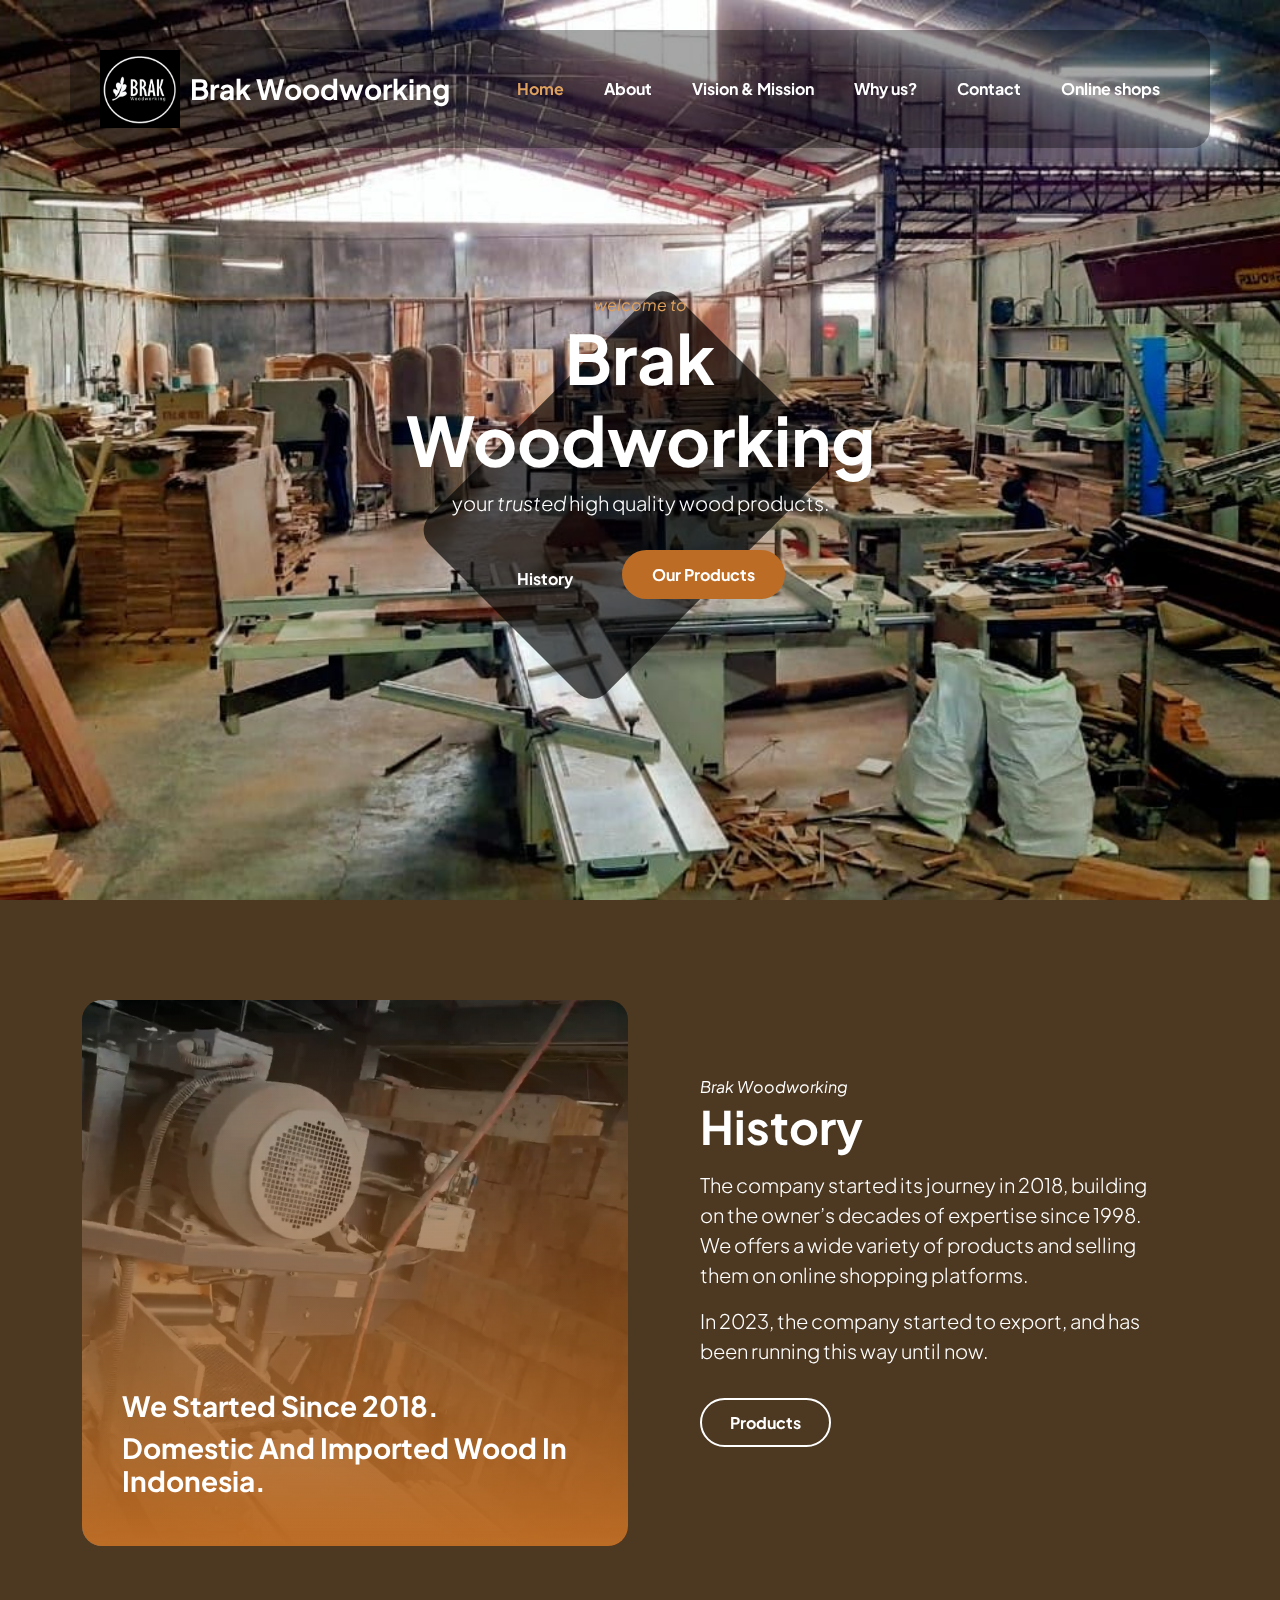
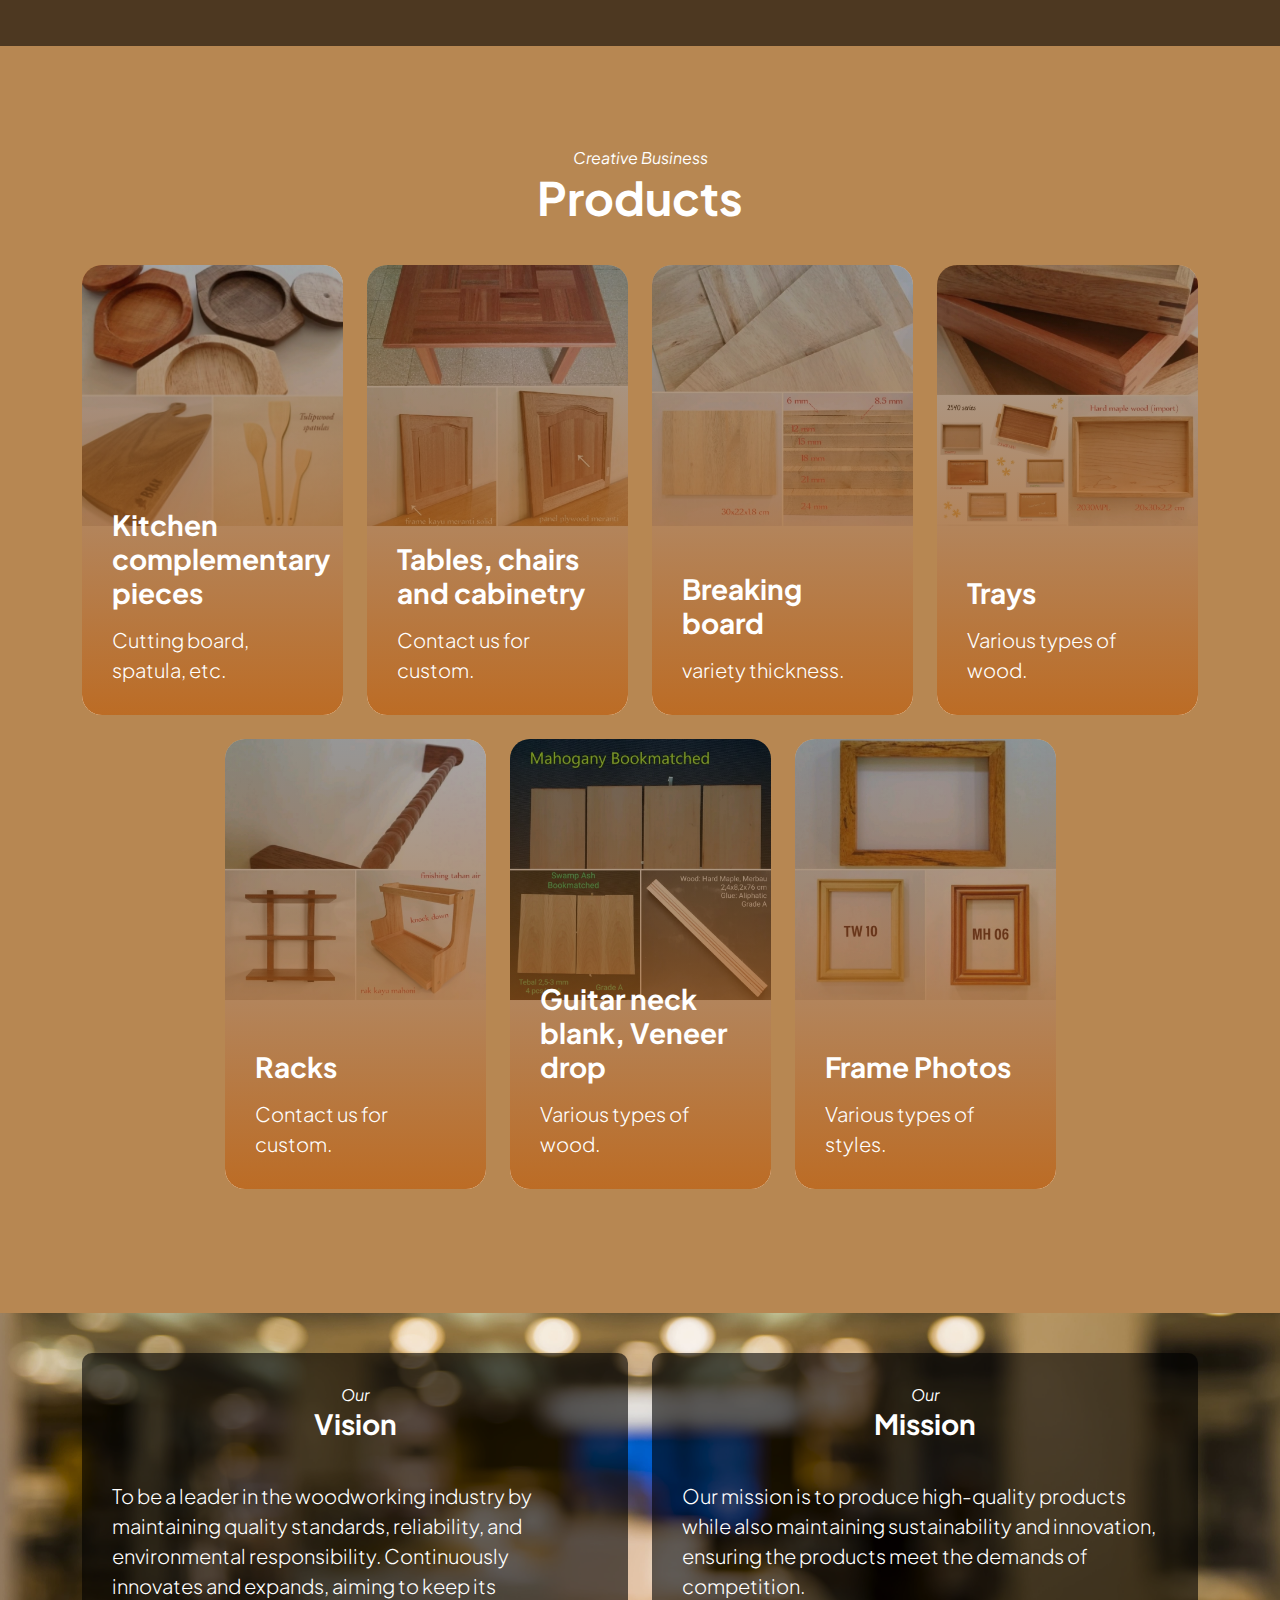
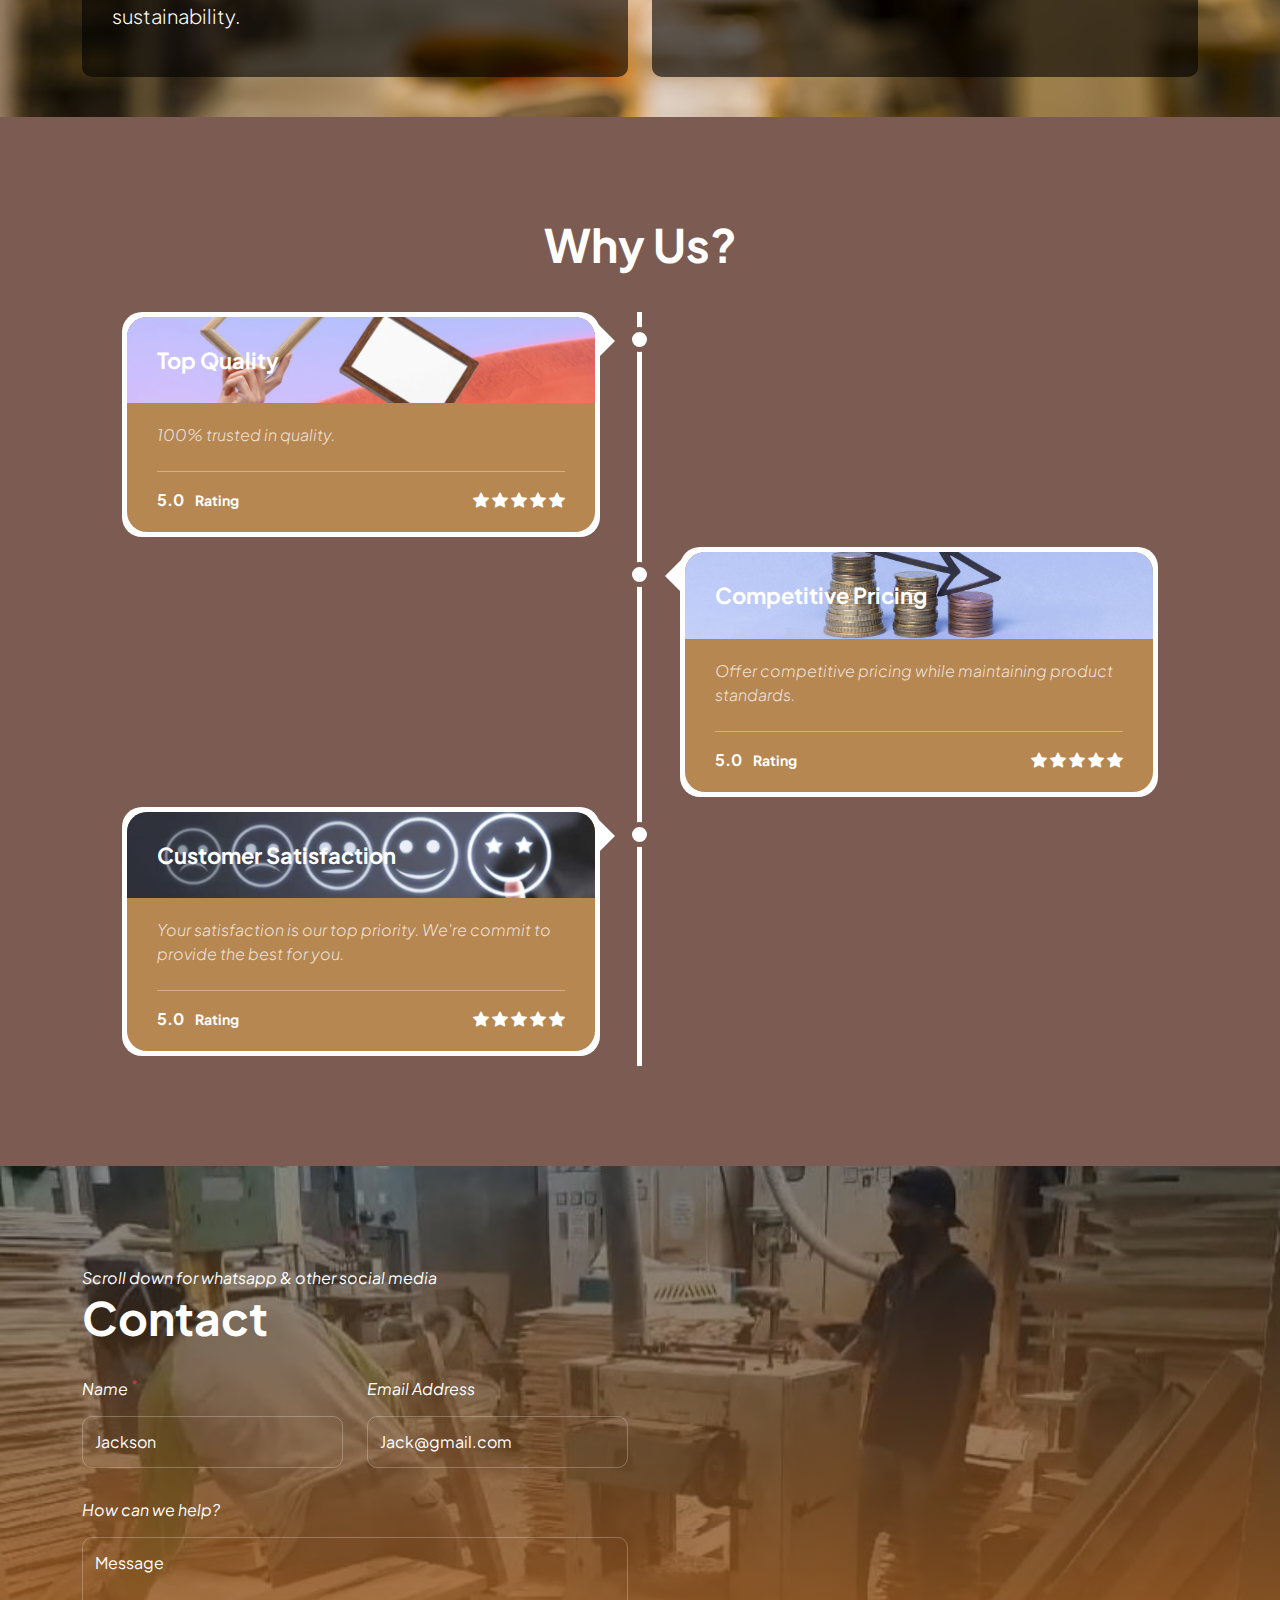
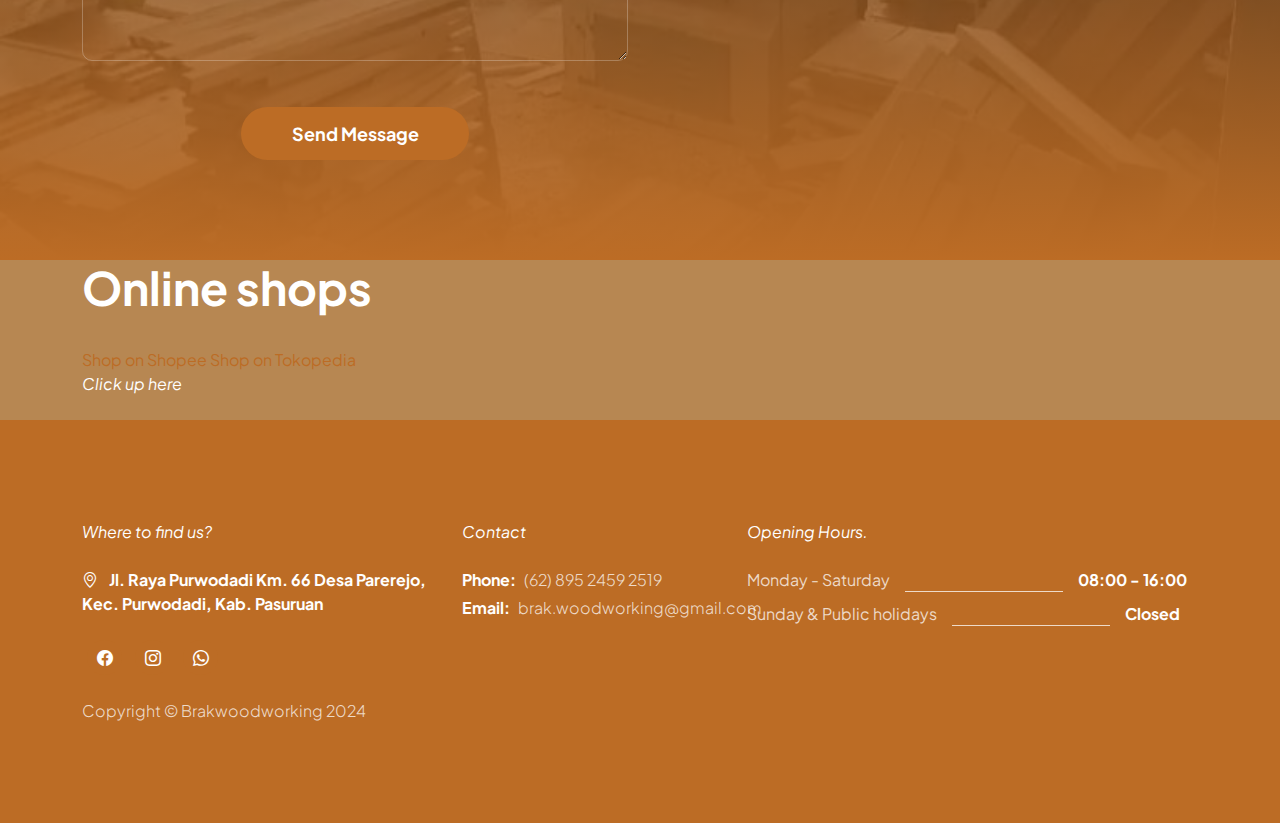
<file: index.html>
<!doctype html>
<html lang="en">
    <head>
        <meta charset="utf-8">
        <meta name="viewport" content="width=device-width, initial-scale=1">

        <meta name="description" content="">
        <meta name="author" content="">

        <title>Brak Woodworking</title>
        <link rel="icon" href="images/brak profile.png" type="image/png">

        <!-- CSS FILES -->                
        <link rel="preconnect" href="https://fonts.googleapis.com">
        
        <link rel="preconnect" href="https://fonts.gstatic.com" crossorigin>

        <link href="https://fonts.googleapis.com/css2?family=Plus+Jakarta+Sans:ital,wght@0,200;0,400;0,600;0,700;1,200;1,700&display=swap" rel="stylesheet">
            
        <link href="css/bootstrap.min.css" rel="stylesheet">

        <link href="css/bootstrap-icons.css" rel="stylesheet">

        <link href="css/vegas.min.css" rel="stylesheet">

        <link href="css/tooplate-barista.css" rel="stylesheet">

        
        
<!--

Tooplate 2137 Barista Cafe

https://www.tooplate.com/view/2137-barista-cafe

Bootstrap 5 HTML CSS Template

-->
    </head>
    
    <body>
                
            <main>
                <nav class="navbar navbar-expand-lg">                
                    <div class="container">
                        <a class="navbar-brand d-flex align-items-center" href="index.html">
                            <img src="images/brak profile.png" alt="Brak Woodworking Logo" style="max-width: 80px; height: auto; margin-right: 10px;">
                            Brak Woodworking
                        </a>
                    
        
                        <button class="navbar-toggler" type="button" data-bs-toggle="collapse" data-bs-target="#navbarNav" aria-controls="navbarNav" aria-expanded="false" aria-label="Toggle navigation">
                            <span class="navbar-toggler-icon"></span>
                        </button>
        
                        <div class="collapse navbar-collapse" id="navbarNav">
                            <ul class="navbar-nav ms-lg-auto">
                                <li class="nav-item">
                                    <a class="nav-link click-scroll" href="#section_1">Home</a>
                                </li>
        
                                <li class="nav-item">
                                    <a class="nav-link click-scroll" href="#section_2">About</a>
                                </li>

                                <li class="nav-item">
                                    <a class="nav-link click-scroll" href="#section_3">Vision & Mission</a>
                                </li>

                                <li class="nav-item">
                                    <a class="nav-link click-scroll" href="#section_4">Why us?</a>
                                </li>

                                <li class="nav-item">
                                    <a class="nav-link click-scroll" href="#section_5">Contact</a>
                                </li>

                                <li class="nav-item">
                                    <a class="nav-link click-scroll" href="#section_6">Online shops</a>
                                </li>
                            </ul>

                           
                        </div>
                    </div>
                </nav>


                <section class="hero-section d-flex justify-content-center align-items-center" id="section_1">

                    <div class="container">
                        <div class="row align-items-center">

                            <div class="col-lg-6 col-12 mx-auto">
                                <em class="small-text">welcome to</em>
                                
                                <h1>Brak Woodworking</h1>

                                <p class="text-white mb-4 pb-lg-2">
                                    your <em>trusted</em> high quality wood products.
                                </p>

                                <a class="btn custom-btn custom-border-btn smoothscroll me-3" href="#section_2">
                                    History
                                </a>

                                <a class="btn custom-btn smoothscroll me-2 mb-2" href="#section_3"><strong>Our Products</strong></a>
                            </div>

                        </div>
                    </div>

                    <div class="hero-slides"></div>
                </section>


                <section class="about-section section-padding" id="section_2">
                    <div class="section-overlay"></div>
                    <div class="container">
                        <div class="row align-items-center">

                            <div class="col-lg-6 col-12">
                                <div class="ratio ratio-1x1">
                                    <video autoplay="" loop="" muted="" class="custom-video" poster="">
                                        <source src="videos/history comp.mp4" type="video/mp4">

                                        Your browser does not support the video tag.
                                    </video>

                                    <div class="about-video-info d-flex flex-column">
                                        <h4 class="mt-auto">We Started Since 2018.</h4>

                                        <h4>Domestic And Imported Wood In Indonesia.</h4>
                                    </div>
                                </div>
                            </div>

                            <div class="col-lg-5 col-12 mt-4 mt-lg-0 mx-auto">
                                <em class="text-white">Brak Woodworking</em>

                                <h2 class="text-white mb-3">History</h2>

                                <p class="text-white">The company started its journey in 2018, building on the owner’s decades of expertise since 1998. We offers a wide variety of products and selling them on online shopping platforms.</p>

                                <p class="text-white">In 2023, the company started to export, and has been running this way until now.</p>

                                <a href="#barista-team" class="smoothscroll btn custom-btn custom-border-btn mt-3 mb-4">Products</a>
                            </div>

                        </div>
                    </div>
                </section>


                <section class="barista-section section-padding section-bg" id="barista-team">
                    <div class="container">
                        <div class="row justify-content-center">

                            <div class="col-lg-12 col-12 text-center mb-4 pb-lg-2">
                                <em class="text-white">Creative Business</em>

                                <h2 class="text-white">Products</h2>
                            </div>

                            <div class="col-lg-3 col-md-6 col-12 mb-4">
                                <div class="team-block-wrap">
                                    <div class="team-block-info d-flex flex-column">
                                        <div class="d-flex mt-auto mb-3">
                                            <h4 class="text-white mb-0">Kitchen complementary pieces</h4>

                                            <p class="badge ms-4"><em>Cutting board, spatula, etc</em></p>
                                        </div>

                                        <p class="text-white mb-0">Cutting board, spatula, etc.</p>
                                    </div>

                                    <div class="team-block-image-wrap">
                                        <img src="images/team/kitchen1.jpg" class="team-block-image img-fluid" alt="">
                                    </div>
                                </div>
                            </div>

                            <div class="col-lg-3 col-md-6 col-12 mb-4">
                                <div class="team-block-wrap">
                                    <div class="team-block-info d-flex flex-column">
                                        <div class="d-flex mt-auto mb-3">
                                            <h4 class="text-white mb-0">Tables, chairs and cabinetry</h4>

                                           
                                        </div>

                                        <p class="text-white mb-0">Contact us for custom.</p>
                                    </div>

                                    <div class="team-block-image-wrap">
                                        <img src="images/team/tables.jpeg" class="team-block-image img-fluid" alt="">
                                    </div>
                                </div>
                            </div>

                            <div class="col-lg-3 col-md-6 col-12 mb-4">
                                <div class="team-block-wrap">
                                    <div class="team-block-info d-flex flex-column">
                                        <div class="d-flex mt-auto mb-3">
                                            <h4 class="text-white mb-0">Breaking board</h4>

                                            
                                        </div>

                                        <p class="text-white mb-0">variety thickness.</p>
                                    </div>

                                    <div class="team-block-image-wrap">
                                        <img src="images/team/breaking boards.jpeg" class="team-block-image img-fluid" alt="">
                                    </div>
                                </div>
                            </div>

                            <div class="col-lg-3 col-md-6 col-12 mb-4">
                                <div class="team-block-wrap">
                                    <div class="team-block-info d-flex flex-column">
                                        <div class="d-flex mt-auto mb-3">
                                            <h4 class="text-white mb-0">Trays</h4>

                                           
                                        </div>

                                        <p class="text-white mb-0">Various types of wood.</p>
                                    </div>

                                    <div class="team-block-image-wrap">
                                        <img src="images/team/baki2.jpeg" class="team-block-image img-fluid" alt="">
                                    </div>
                                </div>
                            </div>

                            <div class="col-lg-3 col-md-6 col-12 mb-4">
                                <div class="team-block-wrap">
                                    <div class="team-block-info d-flex flex-column">
                                        <div class="d-flex mt-auto mb-3">
                                            <h4 class="text-white mb-0">Racks</h4>

                                           
                                        </div>

                                        <p class="text-white mb-0">Contact us for custom.</p>
                                    </div>

                                    <div class="team-block-image-wrap">
                                        <img src="images/team/racks.jpeg" class="team-block-image img-fluid" alt="">
                                    </div>
                                </div>
                            </div>
                            
                            <div class="col-lg-3 col-md-6 col-12 mb-4">
                                <div class="team-block-wrap">
                                    <div class="team-block-info d-flex flex-column">
                                        <div class="d-flex mt-auto mb-3">
                                            <h4 class="text-white mb-0">Guitar neck blank, Veneer drop</h4>

                                           
                                        </div>

                                        <p class="text-white mb-0">Various types of wood.</p>
                                    </div>

                                    <div class="team-block-image-wrap">
                                        <img src="images/team/guitar.jpeg" class="team-block-image img-fluid" alt="">
                                    </div>
                                </div>
                            </div>

                            <div class="col-lg-3 col-md-6 col-12">
                                <div class="team-block-wrap">
                                    <div class="team-block-info d-flex flex-column">
                                        <div class="d-flex mt-auto mb-3">
                                            <h4 class="text-white mb-0">Frame Photos</h4>

                                            
                                        </div>

                                        <p class="text-white mb-0">Various types of styles.</p>
                                    </div>

                                    <div class="team-block-image-wrap">
                                        <img src="images/team/frame.jpeg" class="team-block-image img-fluid" alt="">
                                    </div>
                                </div>
                            </div>

                        </div>
                    </div>
                </section>


                <section class="mission-vision-section section-padding" id="section_3" 
    style="background-image: url('./images/blurr.jpg'); background-size: cover; background-position: center; background-repeat: no-repeat; padding: 40px 0; min-height: 400px;">
    <div class="container">
        <div class="row" style="display: flex;">

            <!-- Vision Section -->
            <div class="col-lg-6 col-12 mb-4 mb-lg-0 d-flex align-items-stretch">
                <div class="vision-box" style="background-color: rgba(0, 0, 0, 0.6); padding: 30px; border-radius: 10px; flex: 1;">
                    <div class="text-center mb-4 pb-lg-2">
                        <em style="color: white;">Our</em>
                        <h4 style="color: white;">Vision</h4>
                    </div>
                    <div>
                        <p style="color: white;">
                            To be a leader in the woodworking industry by maintaining quality standards, reliability, and environmental responsibility. Continuously innovates and expands, aiming to keep its sustainability.
                        </p>
                    </div>
                </div>
            </div>

            <!-- Mission Section -->
            <div class="col-lg-6 col-12 d-flex align-items-stretch">
                <div class="mission-box" style="background-color: rgba(0, 0, 0, 0.6); padding: 30px; border-radius: 10px; flex: 1;">
                    <div class="text-center mb-4 pb-lg-2">
                        <em style="color: white;">Our</em>
                        <h4 style="color: white;">Mission</h4>
                    </div>
                    <div>
                        <p style="color: white;">
                            Our mission is to produce high-quality products while also maintaining sustainability and innovation, ensuring the products meet the demands of competition.
                        </p>
                    </div>
                </div>
            </div>

        </div>
    </div>
</section>


                


                <section class="reviews-section section-padding section-bg" id="section_4">
                    <div class="container">
                        <div class="row justify-content-center">

                            <div class="col-lg-12 col-12 text-center mb-4 pb-lg-2">
                                <em class="text-white"></em>

                                <h2 class="text-white">Why Us?</h2>
                            </div>

                            <div class="timeline">
                                <div class="timeline-container timeline-container-left">
                                    <div class="timeline-content">
                                        <div class="reviews-block">
                                            <div class="reviews-block-image-wrap-2 d-flex align-items-center">


                                                <div class="">
                                                    <h6 class="text-white mb-0">Top Quality</h6>
                                                    
                                                </div>
                                            </div>

                                            <div class="reviews-block-info">
                                                <p>100% trusted in quality.</p>

                                                <div class="d-flex border-top pt-3 mt-4">
                                                    <strong class="text-white">5.0 <small class="ms-2">Rating</small></strong>

                                                    <div class="reviews-group ms-auto">
                                                        <i class="bi-star-fill"></i>
                                                        <i class="bi-star-fill"></i>
                                                        <i class="bi-star-fill"></i>
                                                        <i class="bi-star-fill"></i>
                                                        <i class="bi-star-fill"></i>
                                                    </div>
                                                </div>
                                            </div>
                                        </div>
                                    </div>
                                </div>

                                <div class="timeline-container timeline-container-right">
                                    <div class="timeline-content">
                                        <div class="reviews-block">
                                            <div class="reviews-block-image-wrap d-flex align-items-center">
                                                

                                                <div class="">
                                                    <h6 class="text-white mb-0">Competitive Pricing</h6>
                                                    
                                                </div>
                                            </div>

                                            <div class="reviews-block-info">
                                                <p>Offer competitive pricing while maintaining product standards.</p>

                                                <div class="d-flex border-top pt-3 mt-4">
                                                    <strong class="text-white">5.0 <small class="ms-2">Rating</small></strong>

                                                    <div class="reviews-group ms-auto">
                                                        <i class="bi-star-fill"></i>
                                                        <i class="bi-star-fill"></i>
                                                        <i class="bi-star-fill"></i>
                                                        <i class="bi-star-fill"></i>
                                                        <i class="bi-star-fill"></i>
                                                    </div>
                                                </div>
                                            </div>
                                        </div>
                                    </div>
                                </div>

                                <div class="timeline-container timeline-container-left">
                                    <div class="timeline-content">
                                        <div class="reviews-block">
                                            <div class="reviews-block-image-wrap-3 d-flex align-items-center">
                                                

                                                <div class="">
                                                    <h6 class="text-white mb-0">Customer Satisfaction</h6>
                                                    
                                                </div>
                                            </div>

                                            <div class="reviews-block-info">
                                                <p>Your satisfaction is our top priority. We're commit to provide the best for you.</p>

                                                <div class="d-flex border-top pt-3 mt-4">
                                                    <strong class="text-white">5.0 <small class="ms-2">Rating</small></strong>

                                                    <div class="reviews-group ms-auto">
                                                        <i class="bi-star-fill"></i>
                                                        <i class="bi-star-fill"></i>
                                                        <i class="bi-star-fill"></i>
                                                        <i class="bi-star-fill"></i>
                                                        <i class="bi-star-fill"></i>
                                                    </div>
                                                </div>
                                            </div>
                                        </div>
                                    </div>
                                </div>
                            </div>

                        </div>
                    </div>
                </section>


                <section class="contact-section section-padding" id="section_5">
                    <div class="container">
                        <div class="row">   

                            <div class="col-lg-12 col-12">
                                <em class="text-white">Scroll down for whatsapp & other social media</em>
                                <h2 class="text-white mb-4 pb-lg-2">Contact</h2>
                            </div>

                            <div class="col-lg-6 col-12">
                                <form action="#" method="post" class="custom-form contact-form" role="form">

                                <div class="row">
                                    
                                    <div class="col-lg-6 col-12">
                                        <label for="name" class="form-label">Name <sup class="text-danger">*</sup></label>

                                        <input type="text" name="name" id="name" class="form-control" placeholder="Jackson" required="">
                                    </div>

                                    <div class="col-lg-6 col-12">
                                        <label for="email" class="form-label">Email Address</label>

                                        <input type="email" name="email" id="email" pattern="[^ @]*@[^ @]*" class="form-control" placeholder="Jack@gmail.com" required="">
                                    </div>

                                    <div class="col-12">
                                        <label for="message" class="form-label">How can we help?</label>

                                        <textarea name="message" rows="4" class="form-control" id="message" placeholder="Message" required=""></textarea>
                                        
                                    </div>
                                </div>

                                <div class="col-lg-5 col-12 mx-auto mt-3">
                                    <button type="submit" class="form-control">Send Message</button>
                                </div>
                            </form>
                            </div>

                            <div class="col-lg-6 col-12 mx-auto mt-5 mt-lg-0 ps-lg-5">
                                <iframe class="google-map" src="https://www.google.com/maps/embed?pb=!1m14!1m8!1m3!1d15811.28959361717!2d112.7269659!3d-7.8086176!3m2!1i1024!2i768!4f13.1!3m3!1m2!1s0x2dd7d3392958c4d3%3A0xce378f67b3c96d4d!2sBrak%20Woodworking!5e0!3m2!1sen!2sid!4v1732247066465!5m2!1sen!2sid" width="100%" height="300" style="border:0;" allowfullscreen="" loading="lazy" referrerpolicy="no-referrer-when-downgrade"></iframe>  
                            </div>

                        </div>
                    </div>
                </section>

                <section class="section-bg" id="section_6">
                    <div class="container">
                        <div class="row">   
                            <div class="col-lg-12 col-12">
                              
                                <h2 class="text-white mb-4 pb-lg-2">Online shops</h2>
                                
                            </div>
                            
                            
                            <div class="store-links">
                                <a href="https://shopee.co.id/brak_ww" class="shopee-btn" target="_blank">Shop on Shopee</a>
                                <a href="https://www.tokopedia.com/brakwoodworking
                                " class="tokopedia-btn" target="_blank">Shop on Tokopedia</a>
                                <em class="text-white d-block mb-4">Click up here</em>
                               
                            
                            </div>
                        </div>
                    </div>
                </section>


                <footer class="site-footer">
                    <div class="container">
                        <div class="row">

                            <div class="col-lg-4 col-12 me-auto">
                                <em class="text-white d-block mb-4">Where to find us?</em>

                                <strong class="text-white">
                                    <i class="bi-geo-alt me-2"></i>
                                    Jl. Raya Purwodadi Km. 66 
    Desa Parerejo, Kec. Purwodadi, Kab. Pasuruan

                                </strong>

                                <ul class="social-icon mt-4">
                                    <li class="social-icon-item">
                                        <a href="https://www.facebook.com/brakwoodworking/" class="social-icon-link bi-facebook">
                                        </a>
                                    </li>
        
                                    <li class="social-icon-item">
                                        <a href="https://www.instagram.com/brak.woodworking/?utm_source=ig_w" target="_new" class="social-icon-link bi-instagram">
                                        </a>
                                    </li>

                                    <li class="social-icon-item">
                                        <a href="https://wa.me/6289524592519" class="social-icon-link bi-whatsapp">
                                        </a>
                                    </li>
                                </ul>
                            </div>

                            <div class="col-lg-3 col-12 mt-4 mb-3 mt-lg-0 mb-lg-0">
                                <em class="text-white d-block mb-4">Contact</em>

                                <p class="d-flex mb-1">
                                    <strong class="me-2">Phone:</strong>
                                    <a href="tel: 895-2459-2519" class="site-footer-link">
                                        (62) 
                                        895 2459 2519
                                    </a>
                                </p>

                                <p class="d-flex">
                                    <strong class="me-2">Email:</strong>

                                    <a href="mailto:brak.woodworking@gmail.com" class="site-footer-link">
                                        brak.woodworking@gmail.com
                                    </a>
                                </p>
                            </div>


                            <div class="col-lg-5 col-12">
                                <em class="text-white d-block mb-4">Opening Hours.</em>

                                <ul class="opening-hours-list">
                                    <li class="d-flex">
                                        Monday - Saturday
                                        <span class="underline"></span>

                                        <strong>08:00 - 16:00</strong>
                                    </li>

                                    
                                    <li class="d-flex">
                                        Sunday & Public holidays
                                        <span class="underline"></span>

                                        <strong>Closed</strong>
                                    </li>
                                </ul>
                            </div>

                            <div class="col-lg-8 col-12 mt-4">
                                <p class="copyright-text mb-0">Copyright © Brakwoodworking 2024
                                   </p>
                            </div>
                    </div>
                </footer>
            </main>

        <!-- JAVASCRIPT FILES -->
        <script src="js/jquery.min.js"></script>
        <script src="js/bootstrap.min.js"></script>
        <script src="js/jquery.sticky.js"></script>
        <script src="js/click-scroll.js"></script>
        <script src="js/vegas.min.js"></script>
        <script src="js/custom.js"></script>

    </body>
</html>
</file>
<file: css/tooplate-barista.css>
/*

Tooplate 2137 Barista

https://www.tooplate.com/view/2137-barista-cafe

*/

/*---------------------------------------
  CUSTOM PROPERTIES ( VARIABLES )             
-----------------------------------------*/
:root {
  --white-color:                  #ffffff;
  --primary-color:                #BC6C25;
  --secondary-color:              #DDA15E;
  --section-bg-color:             #b78752;
  --custom-btn-bg-color:          #BC6C25;
  --custom-btn-bg-hover-color:    #DDA15E;
  --dark-color:                   #000000;
  --p-color:                      #717275;
  --border-color:                 #7fffd4;
  --link-hover-color:             #E76F51;

  --body-font-family:             'Plus Jakarta Sans', sans-serif;

  --h1-font-size:                 68px;
  --h2-font-size:                 46px;
  --h3-font-size:                 32px;
  --h4-font-size:                 28px;
  --h5-font-size:                 24px;
  --h6-font-size:                 22px;
  --p-font-size:                  20px;
  --btn-font-size:                16px;
  --form-btn-font-size:           18px;
  --menu-font-size:               16px;

  --border-radius-large:          100px;
  --border-radius-medium:         20px;
  --border-radius-small:          10px;

  --font-weight-thin:             200;
  --font-weight-light:            300;
  --font-weight-normal:           400;
  --font-weight-bold:             700;
}

body {
  background-color: var(--white-color);
  font-family: var(--body-font-family); 
}


/*---------------------------------------
  TYPOGRAPHY               
-----------------------------------------*/

h2,
h3,
h4,
h5,
h6 {
  color: var(--dark-color);
}

h1,
h2,
h3,
h4,
h5,
h6 {
  font-weight: var(--font-weight-bold);
}

h1 {
  font-size: var(--h1-font-size);
}

h2 {
  font-size: var(--h2-font-size);
}

h3 {
  font-size: var(--h3-font-size);
}

h4 {
  font-size: var(--h4-font-size);
}

h5 {
  font-size: var(--h5-font-size);
}

h6 {
  font-size: var(--h6-font-size);
}

p {
  color: var(--p-color);
  font-size: var(--p-font-size);
  font-weight: var(--font-weight-light);
}

ul li {
  color: var(--p-color);
  font-size: var(--p-font-size);
  font-weight: var(--font-weight-light);
}

a, 
button {
  touch-action: manipulation;
  transition: all 0.3s;
}

a {
  display: inline-block;
  color: var(--primary-color);
  text-decoration: none;
}

a:hover {
  color: var(--link-hover-color);
}

b,
strong {
  font-weight: var(--font-weight-bold);
}


/*---------------------------------------
  SECTION               
-----------------------------------------*/
.section-padding {
  padding-top: 100px;
  padding-bottom: 100px;
}

.section-bg {
  background-color: var(--section-bg-color);
}

.section-overlay {
  background-color: var(--dark-color);
  position: absolute;
  z-index: 9;
  top: 0;
  left: 0;
  pointer-events: none;
  width: 100%;
  height: 100%;
  opacity: 0.65;
}

.section-overlay + .container {
  position: relative;
  z-index: 22;
}

.back-top-icon {
  font-size: var(--h2-font-size);
}


/*---------------------------------------
  TIMELINE               
-----------------------------------------*/
.timeline {
  position: relative;
  max-width: 1200px;
  margin: 0 auto;
}

.timeline::after {
  content: '';
  position: absolute;
  width: 5px;
  background-color: var(--white-color);
  top: 0;
  bottom: 0;
  left: 50%;
  margin-left: -3px;
}

.timeline-container {
  padding: 10px 40px;
  padding-top: 0;
  position: relative;
  background-color: inherit;
  width: 50%;
}

.timeline-container::after {
  content: '';
  position: absolute;
  width: 25px;
  height: 25px;
  right: -12px;
  background-color: var(--white-color);
  border: 5px solid #7c5c52;
  top: 15px;
  border-radius: 50%;
  z-index: 1;
}

.timeline-container-left {
  left: 0;
}

.timeline-container-right {
  left: 50%;
}

.timeline-container-left::before {
  content: " ";
  height: 0;
  position: absolute;
  top: 9px;
  width: 0;
  z-index: 1;
  right: 25px;
  border: medium solid white;
  border-width: 20px 0 20px 20px;
  border-color: transparent transparent transparent white;
}

.timeline-container-right::before {
  content: " ";
  height: 0;
  position: absolute;
  top: 9px;
  width: 0;
  z-index: 1;
  left: 25px;
  border: medium solid white;
  border-width: 20px 20px 20px 0;
  border-color: transparent white transparent transparent;
}

.timeline-container-right::after {
  left: -13px;
}

.timeline-content {
  padding: 5px;
  background-color: var(--white-color);
  position: relative;
  border-radius: var(--border-radius-medium);
}

@media screen and (max-width: 991px) {
  .timeline::after {
    left: 31px;
  }

  .timeline-container {
    width: 100%;
    padding-left: 70px;
    padding-right: 25px;
  }

  .timeline-container::before {
    left: 58px;
    border: medium solid white;
    border-width: 20px 20px 20px 0;
    border-color: transparent white transparent transparent;
  }

  .timeline-container-left::after, .timeline-container-right::after {
    left: 6px;
  }

  .timeline-container-right {
    left: 0%;
  }
}


/*---------------------------------------
  CUSTOM BUTTON               
-----------------------------------------*/
.custom-btn {
  background: var(--custom-btn-bg-color);
  border: 2px solid transparent;
  border-radius: var(--border-radius-large);
  color: var(--white-color);
  font-size: var(--btn-font-size);
  font-weight: var(--font-weight-bold);
  line-height: normal;
  transition: all 0.3s;
  padding: 12px 28px;
}

.custom-btn:hover {
  background: var(--custom-btn-bg-hover-color);
  color: var(--white-color);
}

.custom-border-btn {
  background: transparent;
  border: 2px solid var(--white-color);
  color: var(--white-color);
}

.custom-border-btn:hover {
  background: var(--white-color);
  color: var(--secondary-color);
}

.custom-btn-bg-white {
  border-color: var(--white-color);
  color: var(--white-color);
}

.custom-btn-italic {
  font-style: italic;
}


/*---------------------------------------
  NAVIGATION BAR & OFFCANVAS              
-----------------------------------------*/
.sticky-wrapper {
  position: absolute;
  z-index: 999999;
  top: 0;
  right: 0;
  left: 0;
}

.sticky-wrapper.is-sticky .container {
  background: rgba(0, 0, 0, 0.65);
  border-radius: var(--border-radius-medium);
  padding: 15px 30px;
}

.navbar {
  background: transparent;
  z-index: 999999;
  padding-top: 30px;
  padding-bottom: 30px;
}

.navbar .container {
  background: rgba(0, 0, 0, 0.35);
  border-radius: var(--border-radius-medium);
  padding: 15px 30px;
}

.navbar-brand,
.navbar-brand:hover {
  font-size: var(--h4-font-size);
  font-weight: var(--font-weight-bold);
  display: block;
  color: var(--white-color);
}

.navbar .navbar-brand-image {
  filter: brightness(0) invert(1);
}

.navbar-brand-image {
  width: 48px;
  height: auto;
  margin-right: 10px;
}

.navbar .custom-btn {
  padding: 10px 20px;
}

.navbar-expand-lg .navbar-nav .nav-link {
  border-radius: var(--border-radius-large);
  margin: 10px;
  padding: 10px;
}

.navbar-nav .nav-link {
  display: inline-block;
  color: var(--white-color);
  font-size: var(--menu-font-size);
  font-weight: var(--font-weight-bold);
  padding-top: 15px;
  padding-bottom: 15px;
}

.navbar-nav .nav-link.active, 
.navbar-nav .nav-link:hover {
  color: var(--secondary-color);
}

.navbar .dropdown-menu {
  background: var(--white-color);
  box-shadow: 0 1rem 3rem rgba(0,0,0,.175);
  border: 0;
  display: inherit;
  opacity: 0;
  min-width: 9rem;
  margin-top: 20px;
  padding: 13px 0 10px 0;
  transition: all 0.3s;
  pointer-events: none;
}

.navbar .dropdown-menu::before {
  content: "";
  width: 0;
  height: 0;
  border-left: 20px solid transparent;
  border-right: 20px solid transparent;
  border-bottom: 15px solid var(--white-color);
  position: absolute;
  top: -10px;
  left: 10px;
}

.navbar .dropdown-item {
  display: inline-block;
  color: var(--p-color);
  font-size: var(--menu-font-size);
  font-weight: var(--font-weight-medium);
  position: relative;
}

.navbar .dropdown-item.active, 
.navbar .dropdown-item:active,
.navbar .dropdown-item:focus, 
.navbar .dropdown-item:hover {
  background: transparent;
  color: var(--link-hover-color);
}

.navbar .dropdown-toggle::after {
  content: "\f282";
  display: inline-block;
  font-family: bootstrap-icons !important;
  font-size: var(--menu-font-size);
  font-style: normal;
  font-weight: normal !important;
  font-variant: normal;
  text-transform: none;
  line-height: 1;
  vertical-align: -.125em;
  -webkit-font-smoothing: antialiased;
  -moz-osx-font-smoothing: grayscale;
  position: relative;
  left: 2px;
  border: 0;
}

@media screen and (min-width: 992px) {
  .navbar .dropdown:hover .dropdown-menu {
    opacity: 1;
    margin-top: 0;
    pointer-events: auto;
  }
}

.navbar-toggler {
  border: 0;
  padding: 0;
  cursor: pointer;
  margin: 0;
  width: 30px;
  height: 35px;
  outline: none;
}

.navbar-toggler:focus {
  outline: none;
  box-shadow: none;
}

.navbar-toggler[aria-expanded="true"] .navbar-toggler-icon {
  background: transparent;
}

.navbar-toggler[aria-expanded="true"] .navbar-toggler-icon:before,
.navbar-toggler[aria-expanded="true"] .navbar-toggler-icon:after {
  transition: top 300ms 50ms ease, -webkit-transform 300ms 350ms ease;
  transition: top 300ms 50ms ease, transform 300ms 350ms ease;
  transition: top 300ms 50ms ease, transform 300ms 350ms ease, -webkit-transform 300ms 350ms ease;
  top: 0;
}

.navbar-toggler[aria-expanded="true"] .navbar-toggler-icon:before {
  transform: rotate(45deg);
}

.navbar-toggler[aria-expanded="true"] .navbar-toggler-icon:after {
  transform: rotate(-45deg);
}

.navbar-toggler .navbar-toggler-icon {
  background: var(--white-color);
  transition: background 10ms 300ms ease;
  display: block;
  width: 30px;
  height: 2px;
  position: relative;
}

.navbar-toggler .navbar-toggler-icon:before,
.navbar-toggler .navbar-toggler-icon:after {
  transition: top 300ms 350ms ease, -webkit-transform 300ms 50ms ease;
  transition: top 300ms 350ms ease, transform 300ms 50ms ease;
  transition: top 300ms 350ms ease, transform 300ms 50ms ease, -webkit-transform 300ms 50ms ease;
  position: absolute;
  right: 0;
  left: 0;
  background: var(--white-color);
  width: 30px;
  height: 2px;
  content: '';
}

.navbar-toggler .navbar-toggler-icon::before {
  top: -8px;
}

.navbar-toggler .navbar-toggler-icon::after {
  top: 8px;
}


/*---------------------------------------
  HERO        
-----------------------------------------*/
.hero-section {
  background-color: var(--dark-color);
  position: relative;
  overflow: hidden;
  min-height: 620px;
  text-align: center;
}

.hero-section::after {
  background-color: rgba(0, 0, 0, 0.65);
  border-radius: var(--border-radius-medium);
  content: "";
  position: absolute;
  top: 55%;
  left: 50%;
  transform: translate(-55%, -50%) rotate(45deg);
  width: 250px;
  height: 350px;
  pointer-events: none;
}

@media screen and (min-width: 991px) {
  .hero-section {
    height: 100vh;
  }
}

.hero-section h1 {
  color: var(--white-color);
}

.small-text {
  color: var(--secondary-color);
}

.hero-section .custom-border-btn {
  border-color: transparent;
}

.hero-section .container {
  position: relative;
  z-index: 9;
}

.hero-slides {
  width: 100%;
  height: 100%;
  position: absolute !important;
}

.opening-hours-list {
  margin: 0;
  padding: 0;
}

.opening-hours-list li {
  color: rgba(255, 255, 255, 0.75);
  font-size: var(--btn-font-size);
  font-weight: var(--font-weight-normal);
  margin-bottom: 10px;
}

.opening-hours-list li .underline {
  background-color: rgba(255, 255, 255, 0.75);
  width: 35%;
  height: 1px;
  margin: auto 15px 0 15px;
}


/*---------------------------------------
  ABOUT              
-----------------------------------------*/
.about-section {
  background-color: var(--secondary-color);
  position: relative;
}

.about-section .ratio {
  border-radius: var(--border-radius-medium);
}

.custom-video {
  border-radius: var(--border-radius-medium);
  width: 100%;
  height: 100%;
  object-fit: cover;
}

.about-image-wrap {
  border-radius: var(--border-radius-medium);
  position: relative;
  overflow: hidden;
}

.about-video-info {
  background-image: linear-gradient(to bottom, rgba(0, 0, 0, 0.35), rgba(188, 108, 37, 1));
  border-radius: var(--border-radius-medium);
  bottom: 0;
  height: auto;
  padding: 40px;
}

.about-video-info h4 {
  color: var(--white-color);
}

.about-section h6 {
  color: var(--secondary-color);
}

.team-block-wrap {
  background-color: var(--secondary-color);
  border-radius: var(--border-radius-medium);
  position: relative;
  overflow: hidden;
  max-height: 450px;
  cursor: pointer;
}

.team-block-wrap:hover .team-block-image {
  transform: scale(1.2);
}

.team-block-image-wrap {
  width: 100%;
}

.team-block-image {
  display: block;
  object-fit: cover;
  width: 100%;
  height: 100%;
  transition: all 0.3s;
}

.team-block-info {
  background-image: linear-gradient(to bottom, rgba(0, 0, 0, 0.35), rgba(188, 108, 37, 1));
  position: absolute;
  z-index: 2;
  top: 0;
  right: 0;
  bottom: 0;
  left: 0;
  padding: 30px;
}

.team-block-info .badge {
  margin: auto;
  top: 2px;
  bottom: 0;
}


/*---------------------------------------
  OUR MENU              
-----------------------------------------*/
.menu-section {
  background-image: url('../images/happy-waitress-giving-coffee-customers-while-serving-them-coffee-shop.jpg');
  background-repeat: no-repeat;
  background-size: cover;
  background-position: center;
}

.menu-block-wrap {
  background: rgba(0, 0, 0, 0.65);
  border-radius: var(--border-radius-medium);
  padding: 45px;
}

.menu-block .border-top {
  border-top-color: rgba(255, 255, 255, 0.35) !important;
}

.menu-block h6 {
  color: var(--white-color);
}

.menu-block small {
  color: rgba(255, 255, 255, 0.35);
}

.menu-block strong {
  color: var(--secondary-color);
}

.menu-block-image {
  border-radius: 100%;
  width: 350px;
  height: 350px;
  object-fit: cover;
  display: block;
  margin: auto;
  cursor: pointer;
}

.badge {
  background-color: var(--primary-color);
  font-size: 12px;
  position: relative;
  bottom: 4px;
  padding-bottom: 6px;
}

.badge::before {
  content: "";
  position: absolute;
  top: 0;
  bottom: 0;
  left: -5px;
  border-top: 10px solid transparent;
  border-bottom: 10px solid transparent;
  border-right: 10px solid var(--primary-color);
}


/*---------------------------------------
  REVIEWS              
-----------------------------------------*/
.reviews-section {
  background-color: #7c5c52;
}

.reviews-block {
  background-color: var(--section-bg-color);
  border-radius: var(--border-radius-medium);
  position: relative;
  overflow: hidden;
}

.reviews-block .border-top {
  border-top-color: rgba(255, 255, 255, 0.35) !important;
}

.reviews-block-image-wrap {
  background-image: url('../images/competitive pricing.jpg');
  background-repeat: no-repeat;
  background-size: cover;
  background-position: 20% 90%; /* Move the image slightly downwards */
  padding: 30px;
}

.reviews-block-image-wrap-2 {
  background-image: url('../images/handss.jpg'); 
  background-repeat: no-repeat;
  background-size: cover;
  background-position: center; /* Move the image slightly upwards */
  padding: 30px;
}

.reviews-block-image-wrap-3 {
  background-image: url('../images/customer satisfaction.jpg'); 
  background-repeat: no-repeat;
  background-size: cover;
  background-position: center 31%; /* Move the image slightly upwards */
  padding: 30px;
}

.reviews-block-image {
  border-radius: var(--border-radius-large);
  width: 65px;
  height: 65px;
  object-fit: cover;
  margin-right: 10px;
}

.reviews-block-info {
  padding: 20px 30px;
}

.reviews-block-info p {
  font-size: var(--btn-font-size);
  font-style: italic;
  color: rgba(255, 255, 255, 0.75);
}

.reviews-group i {
  color: var(--white-color);
}




/*---------------------------------------
  CONTACT               
-----------------------------------------*/
.contact-section {
  background-image: linear-gradient(to bottom, rgba(0, 0, 0, 0.45), rgba(188, 108, 37, 1)), url('../images/Worker.jpeg');
  background-repeat: no-repeat;
  background-position: center;
  background-size: cover;
}

.google-map {
  border-radius: var(--border-radius-medium);
  filter: grayscale(100);
}

.contact-block-wrap {
  background: var(--primary-color);
  border-radius: var(--border-radius-medium);
  padding: 0;
  min-height: 200px;
}

.contact-block {
  background: var(--secondary-color);
  border-radius: var(--border-radius-medium);
  transform: rotate(8deg);
  height: 100%;
  padding: 20px 40px;
}

.contact-block h6 {
  transform: rotate(-8deg);
}

.contact-block .custom-icon {
  background: var(--primary-color);
  border-radius: var(--border-radius-large);
  display: block;
  width: 50px;
  height: 50px;
  line-height: 50px;
  text-align: center;
  position: relative;
}

.contact-block strong {
  display: block;
  color: var(--white-color);
  text-transform: uppercase;
  margin-top: 20px;
  margin-bottom: 10px;
}


/*---------------------------------------
  CUSTOM FORM               
-----------------------------------------*/
.custom-form .form-control {
  color: var(--p-color);
  border-radius: var(--border-radius-small);
  margin-bottom: 30px;
  padding-top: 13px;
  padding-bottom: 13px;
  box-shadow: none;
  outline: none;
  transition: all 0.3s;
}

.custom-form .form-control:hover,
.custom-form .form-control:focus {
  background: var(--primary-color);
  border-color: transparent;
}

.custom-form .form-label {
  color: var(--white-color);
  font-style: italic;
  margin-bottom: 15px;
}

.custom-form button[type="submit"] {
  background: var(--custom-btn-bg-color);
  border: none;
  border-radius: var(--border-radius-large);
  color: var(--white-color);
  font-size: var(--form-btn-font-size);
  font-weight: var(--font-weight-bold);
  transition: all 0.3s;
  margin-bottom: 0;
}

.custom-form button[type="submit"]:hover,
.custom-form button[type="submit"]:focus {
  background: var(--white-color);
  border-color: transparent;
  color: var(--primary-color);
}

.contact-form .form-control,
.booking-form .form-control {
  background-color: transparent;
  border-color: rgba(255, 255, 255, 0.25);
}

.booking-form .form-control {
  color: var(--white-color);
}

.custom-form input::-webkit-input-placeholder,
.custom-form textarea::-webkit-input-placeholder {
   color: var(--white-color);
}

.booking-form input:-moz-placeholder,
.booking-form textarea:-moz-placeholder {
  color: var(--white-color);
}


/*---------------------------------------
  SITE FOOTER              
-----------------------------------------*/
.site-footer {
  background-color: var(--primary-color);
  padding-top: 100px;
  padding-bottom: 100px;
}

.site-footer strong {
  color: var(--white-color);
}

.site-footer p,
.site-footer-link {
  color: rgba(255, 255, 255, 0.75);
  font-size: var(--btn-font-size);
}

.site-footer-link {
  color: rgba(255, 255, 255, 0.75);
  font-size: var(--btn-font-size);
  transition: all 0.3s;
}

.site-footer-link:hover {
  color: rgba(255, 255, 255, 0.75);
  text-decoration: underline;
}

.copyright-text {
  color: rgba(255, 255, 255, 0.75);
  font-size: var(--menu-font-size);
}

.copyright-text a {
	color: rgba(255, 200, 160, 0.75);
}


/*---------------------------------------
  SOCIAL ICON               
-----------------------------------------*/
.social-icon {
  margin: 0;
  padding: 0;
}

.social-icon-item {
  list-style: none;
  display: inline-block;
  vertical-align: top;
}

.social-icon-link {
  background: var(--primary-color);
  border-radius: var(--border-radius-large);
  color: var(--white-color);
  font-size: var(--menu-font-size);
  display: block;
  margin: 0 5px;
  text-align: center;
  width: 35px;
  height: 35px;
  line-height: 35px;
  transition: background 0.2s, color 0.2s;
}

.social-icon-link:hover {
  background: var(--white-color);
  color: var(--primary-color);
}

.social-icon-link span {
  display: block;
}


/*---------------------------------------
  RESPONSIVE STYLES               
-----------------------------------------*/
@media screen and (max-width: 1200px) {
  h1 {
    font-size: 62px;
  }
}

@media screen and (max-width: 991px) {
  h1 {
    font-size: 54px;
  }

  h2 {
    font-size: 36px;
  }

  h3 {
    font-size: 32px;
  }

  h4 {
    font-size: 28px;
  }

  h5 {
    font-size: 20px;
  }

  h6 {
    font-size: 18px;
  }

  .section-padding {
    padding-top: 50px;
    padding-bottom: 50px;
  }

  .hero-section {
    padding-top: 148px;
    padding-bottom: 100px;
  }

  .navbar-brand,
  .navbar-brand:hover {
    font-size: var(--h5-font-size);
  }

  .navbar-expand-lg .navbar-nav {
    padding-bottom: 20px;
  }

  .navbar-expand-lg .navbar-nav .nav-link {
    padding: 0;
    margin-bottom: 0;
  }

  .navbar .custom-btn {
    margin-bottom: 10px;
  }

  .booking-form {
    padding: 45px;
  }

  .contact-section .container {
    width: auto;
    margin-right: 10px;
    margin-left: 10px;
    padding: 35px;
  }

  .site-footer {
    padding-top: 50px;
    padding-bottom: 50px;
  }
}

@media screen and (max-width: 767px) {
  .custom-btn {
    font-size: 14px;
    padding: 12px 20px;
  }

  .menu-block-wrap,
  .reviews-block-image-wrap,
  .reviews-block-info {
    padding: 20px;
  }
}


@media screen and (max-width: 578px) {
  .navbar .container,
  .sticky-wrapper.is-sticky .container {
    margin-right: 10px;
    margin-left: 10px;
  }
}


@media screen and (max-width: 480px) {
  h1 {
    font-size: 38px;
  }

  h2 {
    font-size: 28px;
  }

  h3 {
    font-size: 26px;
  }

  h4 {
    font-size: 22px;
  }

  h5 {
    font-size: 20px;
  }

  .hero-section::after {
    width: 200px;
    height: 200px;
  }

  .booking-form {
    padding: 35px;
  }

  .opening-hours-list li {
    font-size: 12px;
  }

  .reviews-block-image-wrap {
    flex-direction: column;
  }

  .reviews-block-image {
    margin-bottom: 15px;
  }

  .timeline-container {
    padding-left: 55px;
  }

  .timeline-container::before {
    left: 44px;
    border: medium solid white;
    border-width: 15px 15px 15px 0;
    border-color: transparent white transparent transparent;
  }

  .timeline-container-left::before,
  .timeline-container-right::before {
    top: 13px;
  }
}
</file>
<file: css/vegas.min.css>
.vegas-content-scrollable,.vegas-overlay,.vegas-slide,.vegas-slide-inner,.vegas-timer{position:absolute;top:0;left:0;bottom:0;right:0;overflow:hidden;border:none;padding:0;margin:0}.vegas-content-scrollable{position:relative;height:100%;overflow:auto}.vegas-overlay{opacity:.5;background:url(./overlays/02.png) center center}.vegas-timer{top:auto;bottom:0;height:2px}.vegas-timer-progress{width:0%;height:100%;background:#fff;transition:width ease-out}.vegas-timer-running .vegas-timer-progress{width:100%}.vegas-slide,.vegas-slide-inner{margin:0;padding:0;background:center center no-repeat;transform:translateZ(0);will-change:transform,opacity}body .vegas-container{overflow:hidden!important;position:relative}.vegas-video{min-width:100%;min-height:100%;width:auto;height:auto}body.vegas-container{overflow:auto;position:static;z-index:-2}body.vegas-container>.vegas-overlay,body.vegas-container>.vegas-slide,body.vegas-container>.vegas-timer{position:fixed;z-index:-1}.vegas-transition-blur,.vegas-transition-blur2{opacity:0;filter:blur(32px) brightness(1.01)}.vegas-transition-blur-in,.vegas-transition-blur2-in{opacity:1;filter:blur(0) brightness(1.01)}.vegas-transition-blur2-out{opacity:0}.vegas-transition-burn,.vegas-transition-burn2{opacity:0;filter:contrast(1000%) saturate(1000%)}.vegas-transition-burn-in,.vegas-transition-burn2-in{opacity:1;filter:contrast(100%) saturate(100%)}.vegas-transition-burn2-out{opacity:0;filter:contrast(1000%) saturate(1000%)}.vegas-transition-fade,.vegas-transition-fade2{opacity:0}.vegas-transition-fade-in,.vegas-transition-fade2-in{opacity:1}.vegas-transition-fade2-out{opacity:0}.vegas-transition-flash,.vegas-transition-flash2{opacity:0;filter:brightness(25)}.vegas-transition-flash-in,.vegas-transition-flash2-in{opacity:1;filter:brightness(1)}.vegas-transition-flash2-out{opacity:0;filter:brightness(25)}.vegas-transition-negative,.vegas-transition-negative2{opacity:0;filter:invert(100%)}.vegas-transition-negative-in,.vegas-transition-negative2-in{opacity:1;filter:invert(0)}.vegas-transition-negative2-out{opacity:0;filter:invert(100%)}.vegas-transition-slideDown,.vegas-transition-slideDown2{transform:translateY(-100%)}.vegas-transition-slideDown-in,.vegas-transition-slideDown2-in{transform:translateY(0)}.vegas-transition-slideDown2-out{transform:translateY(100%)}.vegas-transition-slideLeft,.vegas-transition-slideLeft2{transform:translateX(100%)}.vegas-transition-slideLeft-in,.vegas-transition-slideLeft2-in{transform:translateX(0)}.vegas-transition-slideLeft2-out,.vegas-transition-slideRight,.vegas-transition-slideRight2{transform:translateX(-100%)}.vegas-transition-slideRight-in,.vegas-transition-slideRight2-in{transform:translateX(0)}.vegas-transition-slideRight2-out{transform:translateX(100%)}.vegas-transition-slideUp,.vegas-transition-slideUp2{transform:translateY(100%)}.vegas-transition-slideUp-in,.vegas-transition-slideUp2-in{transform:translateY(0)}.vegas-transition-slideUp2-out{transform:translateY(-100%)}.vegas-transition-swirlLeft,.vegas-transition-swirlLeft2{transform:scale(2) rotate(35deg);opacity:0}.vegas-transition-swirlLeft-in,.vegas-transition-swirlLeft2-in{transform:scale(1) rotate(0);opacity:1}.vegas-transition-swirlLeft2-out,.vegas-transition-swirlRight,.vegas-transition-swirlRight2{transform:scale(2) rotate(-35deg);opacity:0}.vegas-transition-swirlRight-in,.vegas-transition-swirlRight2-in{transform:scale(1) rotate(0);opacity:1}.vegas-transition-swirlRight2-out{transform:scale(2) rotate(35deg);opacity:0}.vegas-transition-zoomIn,.vegas-transition-zoomIn2{transform:scale(0);opacity:0}.vegas-transition-zoomIn-in,.vegas-transition-zoomIn2-in{transform:scale(1);opacity:1}.vegas-transition-zoomIn2-out,.vegas-transition-zoomOut,.vegas-transition-zoomOut2{transform:scale(2);opacity:0}.vegas-transition-zoomOut-in,.vegas-transition-zoomOut2-in{transform:scale(1);opacity:1}.vegas-transition-zoomOut2-out{transform:scale(0);opacity:0}.vegas-animation-kenburns{-webkit-animation:kenburns ease-out;animation:kenburns ease-out}@-webkit-keyframes kenburns{0%{transform:scale(1.5)}100%{transform:scale(1)}}@keyframes kenburns{0%{transform:scale(1.5)}100%{transform:scale(1)}}.vegas-animation-kenburnsDownLeft{-webkit-animation:kenburnsDownLeft ease-out;animation:kenburnsDownLeft ease-out}@-webkit-keyframes kenburnsDownLeft{0%{transform:scale(1.5) translate(10%,-10%)}100%{transform:scale(1) translate(0,0)}}@keyframes kenburnsDownLeft{0%{transform:scale(1.5) translate(10%,-10%)}100%{transform:scale(1) translate(0,0)}}.vegas-animation-kenburnsDownRight{-webkit-animation:kenburnsDownRight ease-out;animation:kenburnsDownRight ease-out}@-webkit-keyframes kenburnsDownRight{0%{transform:scale(1.5) translate(-10%,-10%)}100%{transform:scale(1) translate(0,0)}}@keyframes kenburnsDownRight{0%{transform:scale(1.5) translate(-10%,-10%)}100%{transform:scale(1) translate(0,0)}}.vegas-animation-kenburnsDown{-webkit-animation:kenburnsDown ease-out;animation:kenburnsDown ease-out}@-webkit-keyframes kenburnsDown{0%{transform:scale(1.5) translate(0,-10%)}100%{transform:scale(1) translate(0,0)}}@keyframes kenburnsDown{0%{transform:scale(1.5) translate(0,-10%)}100%{transform:scale(1) translate(0,0)}}.vegas-animation-kenburnsLeft{-webkit-animation:kenburnsLeft ease-out;animation:kenburnsLeft ease-out}@-webkit-keyframes kenburnsLeft{0%{transform:scale(1.5) translate(10%,0)}100%{transform:scale(1) translate(0,0)}}@keyframes kenburnsLeft{0%{transform:scale(1.5) translate(10%,0)}100%{transform:scale(1) translate(0,0)}}.vegas-animation-kenburnsRight{-webkit-animation:kenburnsRight ease-out;animation:kenburnsRight ease-out}@-webkit-keyframes kenburnsRight{0%{transform:scale(1.5) translate(-10%,0)}100%{transform:scale(1) translate(0,0)}}@keyframes kenburnsRight{0%{transform:scale(1.5) translate(-10%,0)}100%{transform:scale(1) translate(0,0)}}.vegas-animation-kenburnsUpLeft{-webkit-animation:kenburnsUpLeft ease-out;animation:kenburnsUpLeft ease-out}@-webkit-keyframes kenburnsUpLeft{0%{transform:scale(1.5) translate(10%,10%)}100%{transform:scale(1) translate(0,0)}}@keyframes kenburnsUpLeft{0%{transform:scale(1.5) translate(10%,10%)}100%{transform:scale(1) translate(0,0)}}.vegas-animation-kenburnsUpRight{-webkit-animation:kenburnsUpRight ease-out;animation:kenburnsUpRight ease-out}@-webkit-keyframes kenburnsUpRight{0%{transform:scale(1.5) translate(-10%,10%)}100%{transform:scale(1) translate(0,0)}}@keyframes kenburnsUpRight{0%{transform:scale(1.5) translate(-10%,10%)}100%{transform:scale(1) translate(0,0)}}.vegas-animation-kenburnsUp{-webkit-animation:kenburnsUp ease-out;animation:kenburnsUp ease-out}@-webkit-keyframes kenburnsUp{0%{transform:scale(1.5) translate(0,10%)}100%{transform:scale(1) translate(0,0)}}@keyframes kenburnsUp{0%{transform:scale(1.5) translate(0,10%)}100%{transform:scale(1) translate(0,0)}}
/*# sourceMappingURL=vegas.min.css.map */
</file>
